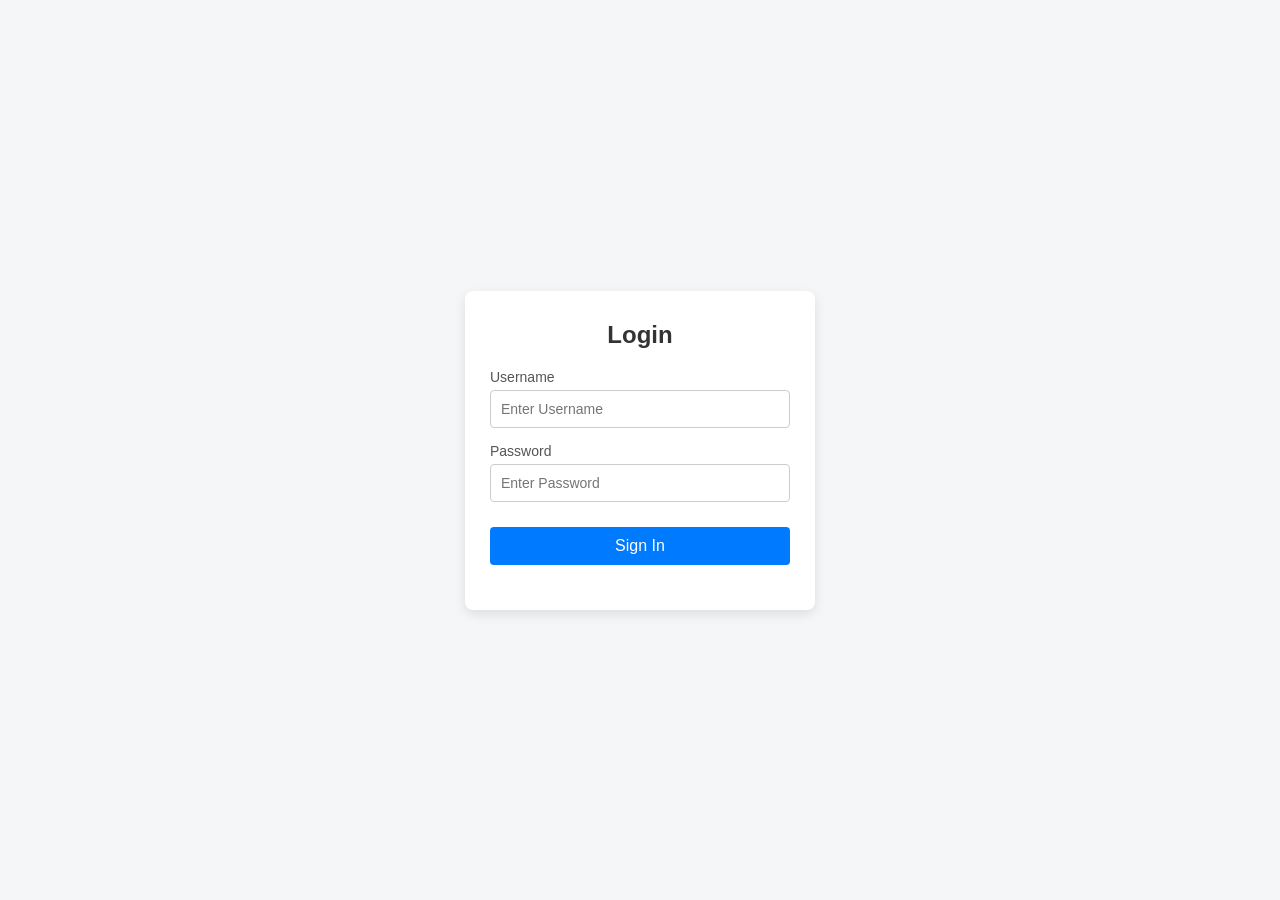
<file: index.html>
<!DOCTYPE html>
<html lang="en">
<head>
    <meta charset="UTF-8">
    <meta name="viewport" content="width=device-width, initial-scale=1.0">
    <title>Login Page</title>
    <link rel="stylesheet" href="style.css">
</head>
<body>
    <div class="login-container">
        <h2>Login</h2>
        <form id="loginForm">
            <div class="input-group">
                <label for="username">Username</label>
                <input type="text" id="username" placeholder="Enter Username" required>
            </div>
            
            <div class="input-group">
                <label for="password">Password</label>
                <input type="password" id="password" placeholder="Enter Password" required>
            </div>
            
            <button type="submit" id="loginBtn">Sign In</button>
            <p id="message" class="message"></p>
        </form>
    </div>

    <script src="auth.js"></script>
    <script src="script.js"></script>
</body>
</html>
</file>
<file: style.css>
* {
    box-sizing: border-box;
    margin: 0;
    padding: 0;
    font-family: Arial, sans-serif;
}

body {
    background-color: #f4f6f8;
}

/* Login Page Styling */
body:not(.landing-body) {
    display: flex;
    justify-content: center;
    align-items: center;
    min-height: 100vh;
}

.login-container {
    background: #ffffff;
    padding: 30px 25px;
    border-radius: 8px;
    box-shadow: 0 4px 12px rgba(0, 0, 0, 0.1);
    width: 100%;
    max-width: 350px;
}

.login-container h2 {
    margin-bottom: 20px;
    text-align: center;
    color: #333333;
}

.input-group {
    margin-bottom: 15px;
}

.input-group label {
    display: block;
    margin-bottom: 5px;
    font-size: 14px;
    color: #555555;
}

.input-group input {
    width: 100%;
    padding: 10px;
    font-size: 14px;
    border: 1px solid #ccc;
    border-radius: 4px;
    outline: none;
}

.input-group input:focus {
    border-color: #007bff;
}

button {
    width: 100%;
    padding: 10px;
    background-color: #007bff;
    border: none;
    border-radius: 4px;
    color: white;
    font-size: 16px;
    cursor: pointer;
    margin-top: 10px;
}

button:hover {
    background-color: #0056b3;
}

.message {
    margin-top: 15px;
    text-align: center;
    font-size: 14px;
    font-weight: bold;
}

.message.success { color: #28a745; }
.message.error { color: #dc3545; }

/* Navbar Styling */
.navbar {
    display: flex;
    justify-content: space-between;
    align-items: center;
    background-color: #007bff;
    color: white;
    padding: 15px 30px;
}

.navbar .logo {
    font-size: 20px;
    font-weight: bold;
}

.user-info {
    display: flex;
    align-items: center;
    gap: 15px;
}

.logout-btn {
    width: auto;
    margin-top: 0;
    padding: 6px 14px;
    background-color: #dc3545;
    font-size: 14px;
}

.logout-btn:hover {
    background-color: #bd2130;
}

/* Dashboard Landing Page Layout */
.dashboard-container {
    max-width: 1000px;
    margin: 30px auto;
    padding: 0 20px;
}

.hero-card {
    background: #ffffff;
    padding: 25px;
    border-radius: 8px;
    margin-bottom: 25px;
    box-shadow: 0 2px 8px rgba(0,0,0,0.05);
}

.hero-card h1 {
    color: #333;
    margin-bottom: 10px;
}

.hero-card p {
    color: #666;
}

.cards-grid {
    display: grid;
    grid-template-columns: repeat(auto-fit, minmax(280px, 1fr));
    gap: 20px;
}

.card {
    background: #ffffff;
    padding: 20px;
    border-radius: 8px;
    box-shadow: 0 2px 8px rgba(0,0,0,0.05);
}

.card h3 {
    margin-bottom: 10px;
    color: #007bff;
}

.card p {
    margin-bottom: 8px;
    color: #555;
}

.badge.active {
    background: #28a745;
    color: white;
    padding: 2px 8px;
    border-radius: 4px;
    font-size: 12px;
}

.action-btn {
    width: auto;
    padding: 8px 16px;
    font-size: 14px;
    margin-right: 8px;
}

.action-btn.secondary {
    background-color: #6c757d;
}

.action-btn.secondary:hover {
    background-color: #545b62;
}
</file>
